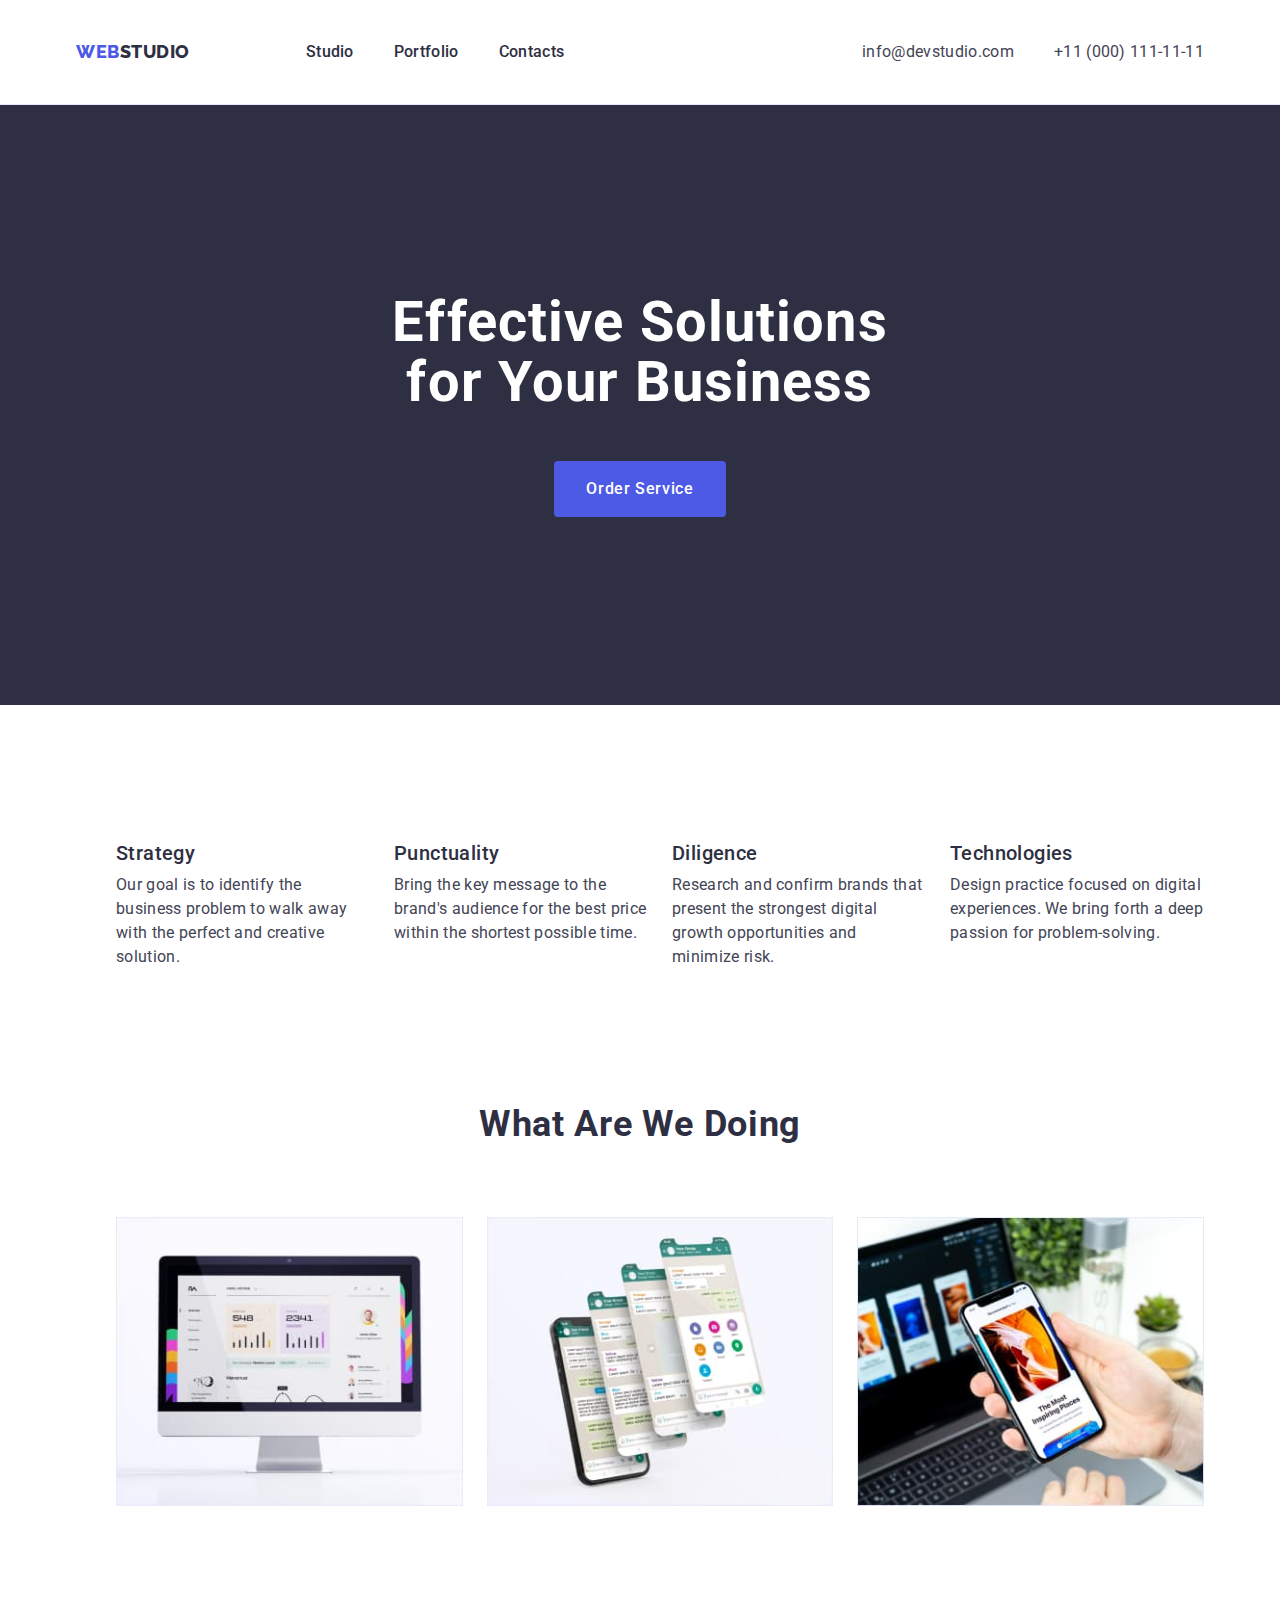
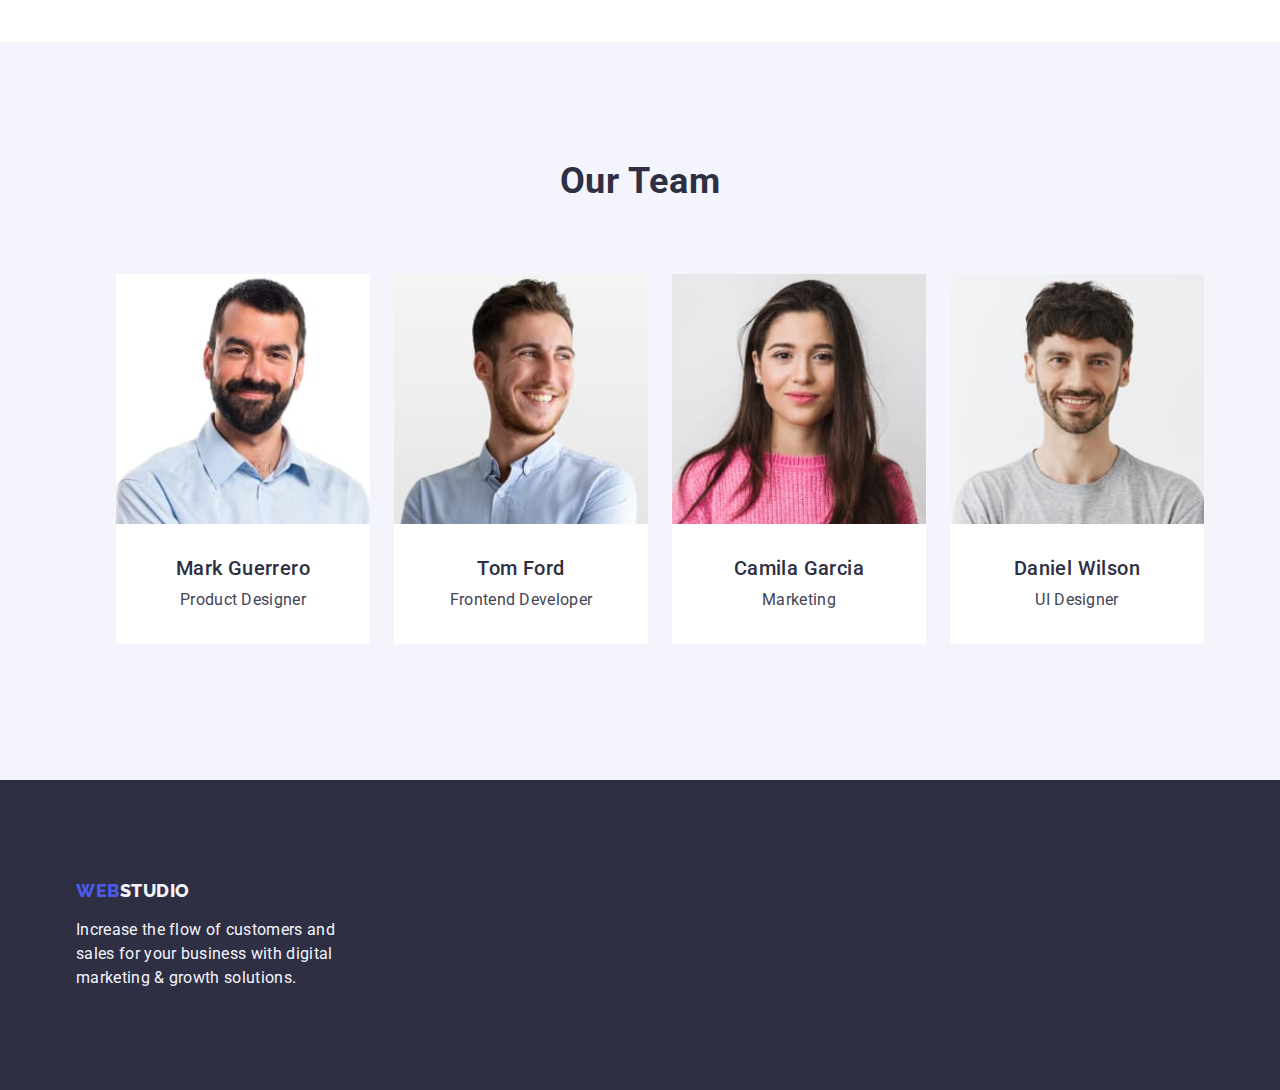
<file: index.html>
<!DOCTYPE html>
<html lang="en">
  <head>
    <meta charset="UTF-8" />
    <meta http-equiv="X-UA-Compatible" content="IE=edge" />
    <meta name="viewport" content="width=device-width, initial-scale=1.0" />
    <title>WebStudio</title>
    <link
      href="https://cdn.jsdelivr.net/npm/modern-normalize@2.0.0/modern-normalize.min.css"
      rel="stylesheet"
    />
    <link rel="stylesheet" href="./css/styles.css" />
    <link rel="preconnect" href="https://fonts.googleapis.com" />
    <link rel="preconnect" href="https://fonts.gstatic.com" crossorigin />
    <link
      href="https://fonts.googleapis.com/css2?family=Raleway:wght@800&display=swap"
      rel="stylesheet"
    />
    <link rel="preconnect" href="https://fonts.googleapis.com" />
    <link rel="preconnect" href="https://fonts.gstatic.com" crossorigin />
    <link
      href="https://fonts.googleapis.com/css2?family=Raleway:wght@800&family=Roboto&display=swap"
      rel="stylesheet"
    />
    <link rel="preconnect" href="https://fonts.googleapis.com" />
    <link rel="preconnect" href="https://fonts.gstatic.com" crossorigin />
    <link
      href="https://fonts.googleapis.com/css2?family=Raleway:wght@800&family=Roboto:wght@500&display=swap"
      rel="stylesheet"
    />
    <link rel="preconnect" href="https://fonts.googleapis.com" />
    <link rel="preconnect" href="https://fonts.gstatic.com" crossorigin />
    <link
      href="https://fonts.googleapis.com/css2?family=Raleway:wght@800&family=Roboto:wght@700&display=swap"
      rel="stylesheet"
    />
    <link rel="preconnect" href="https://fonts.googleapis.com" />
    <link rel="preconnect" href="https://fonts.gstatic.com" crossorigin />
    <link
      href="https://fonts.googleapis.com/css2?family=Raleway:wght@800&family=Roboto:wght@900&display=swap"
      rel="stylesheet"
    />
  </head>
  <body>
    <!-- header -->
    <header class="header">
      <div class="header-container container">
        <nav class="navigation">
          <a class="header-logo link" href="./index.html"
            >Web<span class="header-logo-span">Studio</span></a
          >
          <ul class="header-list list">
            <li>
              <a class="header-link link" href="./index.html">Studio</a>
            </li>
            <li>
              <a class="header-link link" href="./portfolio.html">Portfolio</a>
            </li>
            <li><a class="header-link link" href="">Contacts</a></li>
          </ul>
        </nav>
        <address class="address">
          <ul class="header-list-address list">
            <li>
              <a class="header-address link" href="mailto:info@devstudio.com"
                >info@devstudio.com</a
              >
            </li>
            <li>
              <a class="header-address link" href="tel:+110001111111"
                >+11 (000) 111-11-11</a
              >
            </li>
          </ul>
        </address>
      </div>
    </header>
    <main>
      <!-- section hero -->
      <section class="section-hero">
        <div class="container">
          <h1 class="hero-title">Effective Solutions for Your Business</h1>
          <button type="button" class="hero-buttom">Order Service</button>
        </div>
      </section>
      <!-- section 1 -->
      <section class="strategy-section">
        <div class="container">
          <h2 class="visually-hidden" hidden>section 2</h2>
          <ul class="strategy-list list">
            <li class="strategy-item">
              <h3 class="strategy-title title">Strategy</h3>
              <p class="text">
                Our goal is to identify the business problem to walk away with
                the perfect and creative solution.
              </p>
            </li>
            <li class="strategy-item">
              <h3 class="strategy-title title">Punctuality</h3>
              <p class="text">
                Bring the key message to the brand's audience for the best price
                within the shortest possible time.
              </p>
            </li>
            <li class="strategy-item">
              <h3 class="strategy-title title">Diligence</h3>
              <p class="text">
                Research and confirm brands that present the strongest digital
                growth opportunities and minimize risk.
              </p>
            </li>
            <li class="strategy-item">
              <h3 class="strategy-title title">Technologies</h3>
              <p class="text">
                Design practice focused on digital experiences. We bring forth a
                deep passion for problem-solving.
              </p>
            </li>
          </ul>
        </div>
      </section>
      <!-- section 2 -->
      <section class="section-img">
        <div class="container">
          <h2 class="subject">What are we doing</h2>
          <ul class="section-img-container list">
            <li class="section-img-items">
              <img
                src="./images/img1.jpg"
                alt="application on the computer"
                width="360"
                height="300"
              />
            </li>
            <li class="section-img-items">
              <img
                src="./images/img2.jpg"
                alt="multitasking apps on phone"
                width="360"
                height="300"
              />
            </li>
            <li class="section-img-items">
              <img
                src="./images/img3.jpg"
                alt="multiplatform"
                width="360"
                height="300"
              />
            </li>
          </ul>
        </div>
      </section>
      <!-- Section 3 -->
      <section class="section-team">
        <div class="container">
          <h2 class="subject-team">Our Team</h2>
          <ul class="section-team-container list">
            <li class="section-team-list">
              <img
                src="./images/img.jpg"
                alt="Mark Guerrero"
                width="264"
                height="260"
              />
              <div class="team-cards">
                <h3 class="heading">Mark Guerrero</h3>
                <p class="slogan">Product Designer</p>
              </div>
            </li>
            <li class="section-team-list">
              <img
                src="./images/img11.jpg"
                alt="Tom Ford"
                width="264"
                height="260"
              />
              <div class="team-cards">
                <h3 class="heading">Tom Ford</h3>
                <p class="slogan">Frontend Developer</p>
              </div>
            </li>
            <li class="section-team-list">
              <img
                src="./images/img22.jpg"
                alt="Camila Garcia"
                width="264"
                height="260"
              />
              <div class="team-cards">
                <h3 class="heading">Camila Garcia</h3>
                <p class="slogan">Marketing</p>
              </div>
            </li>
            <li class="section-team-list">
              <img
                src="./images/img33.jpg"
                alt="Daniel Wilson"
                width="264"
                height="260"
              />
              <div class="team-cards">
                <h3 class="heading">Daniel Wilson</h3>
                <p class="slogan">UI Designer</p>
              </div>
            </li>
          </ul>
        </div>
      </section>
    </main>
    <!-- footer -->
    <footer class="footer">
      <div class="container">
        <a class="header-logo footer-slogan link" href="./index.html"
          >Web<span class="footer-logo">Studio</span></a
        >
        <p class="footer-text">
          Increase the flow of customers and sales for your business with
          digital marketing & growth solutions.
        </p>
      </div>
    </footer>
  </body>
</html>
</file>
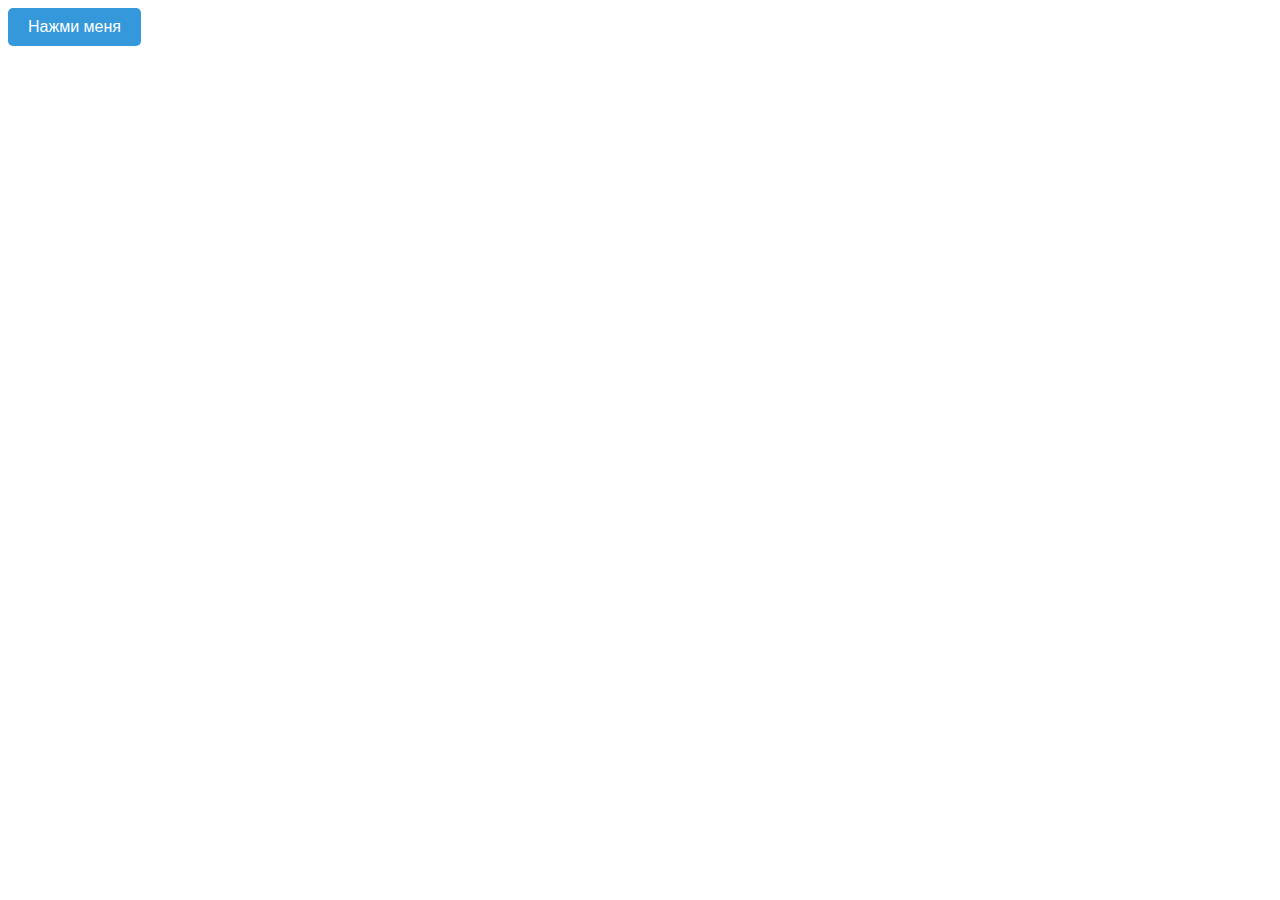
<file: js/index.html>
<!DOCTYPE html>
<html lang="en">
  <head>
    <meta charset="UTF-8" />
    <meta name="viewport" content="width=device-width, initial-scale=1.0" />
    <title>Document</title>
    <link rel="stylesheet" type="text/css" href="styles.css" />
  </head>
  <body>
    <button class="styled-button liquid-effect">Нажми меня</button>
    <script src="./qweqwe.js"></script>
  </body>
</html>
</file>
<file: css/styles.css>
:root {
  --iris-color: #4d5ae5;
  --ocean-color: #404bbf;
  --navi-blue-color: #2e2f42;
  --green-color: #31d0aa;
  --slate-color: #434455;
  --light-slate-color: #8e8f99;
  --cornflower-color: #e7e9fc;
  --cloud-color: #f4f4fd;
  --navi-blue-modal-color: #2e2f42;
  --gray-color: #2e2f42;
  --white-color: #ffffff;
  --dairy-color: #fcfcfc;
}
/*reset*/
h1,
h2,
h3,
h4,
h5,
h6,
p {
  margin: 0;
}
img {
  display: block;
  max-width: 100%;
  height: auto;
}
.list {
  list-style-type: none;
}
/* base styles */
body {
  background-color: var(--white-color);
  font-family: "Roboto", sans-serif;
  font-style: normal;
  color: var(--slate-color);
  font-size: 16px;
  line-height: 1.5;
  text-align: left;
  letter-spacing: 0.02em;
}
.container {
  width: 1158px;
  margin: 0 auto;
  padding-left: 15px;
  padding-right: 15px;
}
.header-container {
  align-items: center;
  display: flex;
  background: #ffffff;
}
.navigation {
  display: flex;
  align-items: center;
  padding: 24px 0;
}
.header-logo {
  font-family: "Raleway", sans-serif;
  text-transform: uppercase;
  font-size: 18px;
  line-height: 1.17;
  font-weight: 800;
  letter-spacing: 0.03em;
  color: var(--iris-color);
  margin-right: 76px;
  display: inline-block;
}
.link {
  text-decoration: none;
  cursor: pointer;
}
.header-logo-span {
  color: var(--navi-blue-color);
}
.header-link {
  font-weight: 500;
  font-size: 16px;
  line-height: 1.5;
  letter-spacing: 0.02em;
  color: var(--navi-blue-color);
  padding: 24px 0;
}
.header-list {
  display: flex;
  gap: 40px;
}
.header-list-address {
  display: flex;
  gap: 40px;
}
.header-link:hover {
  color: var(--ocean-color);
}
.header-link:focus {
  color: var(--ocean-color);
}
.address {
  font-size: 16px;
  line-height: 24px;
  letter-spacing: 0.02em;
  color: #434455;
}
address {
  font-style: normal;
  padding: 24px 0;
  margin-left: auto;
}
.header-address {
  font-size: 16px;
  line-height: 1.5;
  letter-spacing: 0.02em;
  color: var(--slate-color);
}
.header-address:focus {
  color: var(--ocean-color);
}
.header-address:hover {
  color: var(--ocean-color);
}
.footer {
  background-color: var(--navi-blue-color);
  padding-top: 100px;
  padding-bottom: 100px;
}
.footer-logo {
  color: var(--cloud-color);
}
.footer-slogan {
  margin-bottom: 17.5px;
}
.footer-text {
  line-height: 1.5;
  color: var(--cloud-color);
  letter-spacing: 0.02em;
  max-width: 264px;
}
.section-hero {
  background-color: var(--navi-blue-color);
  text-align: center;
  padding: 188px 0;
}
.hero-title {
  color: var(--white-color);
  text-align: center;
  font-weight: 700;
  font-size: 56px;
  line-height: 1.07;
  letter-spacing: 0.02em;
  max-width: 496px;
  margin: 0 auto;
}
.hero-buttom {
  cursor: pointer;
  color: var(--white-color);
  background-color: var(--iris-color);
  border: none;
  border-radius: 4px;
  font-family: "Roboto", sans-serif;
  font-weight: 500;
  font-size: 16px;
  line-height: 1.5;
  letter-spacing: 0.04em;
  padding: 16px 32px;
  margin: 48px auto 0 auto;
  display: block;
  min-width: 169px;
}
.visually-hidden {
  position: absolute;
  width: 1px;
  height: 1px;
  margin: -1px;
  border: 0;
  padding: 0;
  white-space: nowrap;
  clip-path: inset(100%);
  clip: rect(0 0 0 0);
  overflow: hidden;
}
.strategy-item {
  width: calc((100% - 72px) / 4);
}
.strategy-title {
  margin-bottom: 8px;
}
.hero-buttom:hover {
  background-color: var(--ocean-color);
}
.hero-buttom:focus {
  background-color: var(--ocean-color);
}
.strategy-section {
  padding: 120px 0;
}
.strategy-list {
  display: flex;
  gap: 24px;
}
.title {
  font-weight: 500;
  font-size: 20px;
  line-height: 1.2;
  letter-spacing: 0.02em;
  color: var(--navi-blue-color);
}
.text {
  font-size: 16px;
  line-height: 1.5;
  letter-spacing: 0.02em;
  color: var(--slate-color);
}
.subject {
  font-weight: 700;
  font-size: 36px;
  line-height: 1.11;
  text-align: center;
  letter-spacing: 0.02em;
  text-transform: capitalize;
  color: var(--navi-blue-color);
  margin-bottom: 72px;
}
.subject-team {
  font-weight: 700;
  font-size: 36px;
  line-height: 1.11;
  text-align: center;
  letter-spacing: 0.02em;
  text-transform: capitalize;
  color: var(--navi-blue-color);
  margin-bottom: 72px;
}
.section-team {
  background-color: var(--cloud-color);
  text-align: center;
  padding: 120px 0;
}
.heading {
  font-weight: 500;
  font-size: 20px;
  line-height: 1.2;
  text-align: center;
  letter-spacing: 0.02em;
  color: var(--navi-blue-color);
  margin-bottom: 8px;
}
.slogan {
  font-size: 16px;
  line-height: 1.5;
  letter-spacing: 0.02em;
  color: var(--slate-color);
  text-align: center;
}
.section-team-list {
  background-color: var(--white-color);
  border-radius: 0px 0px 4px 4px;
}
.team-cards {
  padding: 32px 16px;
}
.section-img {
  text-align: center;
  padding-bottom: 120px;
}
.section-img-container {
  display: flex;
  gap: 24px;
}
.section-img > img {
  border: 1px solid var(--cornflower-color);
}
.partfplio-button {
  font-family: "Roboto", sans-serif;
  font-weight: 500;
  font-size: 16px;
  line-height: 1.5;
  letter-spacing: 0.04em;
  color: var(--iris-color);
  background-color: var(--cloud-color);
  cursor: pointer;
  padding: 12px 24px;
  border: 1px solid #e7e9fc;
  border-radius: 4px;
}
.partfplio-button:hover {
  color: var(--white-color);
  background-color: var(--ocean-color);
  border: 1px solid transparent;
}
.partfplio-button:focus {
  color: var(--white-color);
  background-color: var(--ocean-color);
  border: 1px solid transparent;
}
.section-team-container {
  display: flex;
  gap: 24px;
}
.partfolio-container {
  display: flex;
  justify-content: center;
  gap: 24px;
  margin-bottom: 72px;
}
.img-container-partfolio {
  display: flex;
  flex-wrap: wrap;

  flex-wrap: wrap;
  column-gap: 24px;
  row-gap: 48px;
}
.card-content {
  padding: 32px 16px;
  border: 1px solid var(--cornflower-color);
  border-top: none;
}
.header {
  border-bottom: 1px solid #e7e9fc;
}
.section-img-items {
  width: calc((100% - 48px) / 3);
}
.partfolio-section {
  padding-top: 96px;
  padding-bottom: 120px;
}
.card-content-title {
  margin-bottom: 8px;
}
</file>
<file: js/styles.css>
.styled-button {
  padding: 10px 20px;
  background-color: #3498db;
  color: white;
  border: none;
  border-radius: 5px;
  font-size: 16px;
  cursor: pointer;
  transition: background-color 0.3s ease;
}

.styled-button:hover {
  background-color: #2980b9;
}
.styled-button {
  padding: 10px 20px;
  background-color: #3498db;
  color: white;
  border: none;
  border-radius: 5px;
  font-size: 16px;
  cursor: pointer;
  color: red;
  transition: background-color 0.3s ease;
}

.styled-button:hover {
  background-color: #2980b9;
}
.styled-button {
  padding: 10px 20px;
  background-color: #3498db;
  color: white;
  border: none;
  border-radius: 5px;
  font-size: 16px;
  cursor: pointer;
  transition: background-color 0.3s ease;
}

.styled-button:hover {
  background-color: #2980b9;
}
.styled-button {
  padding: 10px 20px;
  background-color: #3498db;
  color: white;
  border: none;
  border-radius: 5px;
  font-size: 16px;
  cursor: pointer;
  transition: background-color 0.3s ease;
}

.styled-button:hover {
  background-color: #2980b9;
}
.styled-button {
  padding: 10px 20px;
  background-color: #3498db;
  color: white;
  border: none;
  border-radius: 5px;
  font-size: 16px;
  cursor: pointer;
  transition: background-color 0.3s ease;
}

.styled-button:hover {
  background-color: #2980b9;
}
.styled-button {
  padding: 10px 20px;
  background-color: #3498db;
  color: white;
  border: none;
  border-radius: 5px;
  font-size: 16px;
  cursor: pointer;
  transition: background-color 0.3s ease;
}

.styled-button:hover {
  background-color: #2980b9;
}
.styled-button {
  padding: 10px 20px;
  background-color: #3498db;
  color: white;
  border: none;
  border-radius: 5px;
  font-size: 16px;
  cursor: pointer;
  transition: background-color 0.3s ease;
}

.styled-button:hover {
  background-color: #2980b9;
}
.styled-button {
  padding: 10px 20px;
  background-color: #3498db;
  color: white;
  border: none;
  border-radius: 5px;
  font-size: 16px;
  cursor: pointer;
  transition: background-color 0.3s ease;
}

.styled-button:hover {
  background-color: #2980b9;
}
.styled-button {
  padding: 10px 20px;
  background-color: #3498db;
  color: white;
  border: none;
  border-radius: 5px;
  font-size: 16px;
  cursor: pointer;
  transition: background-color 0.3s ease;
}

.styled-button:hover {
  background-color: #2980b9;
}
.styled-button {
  padding: 10px 20px;
  background-color: #3498db;
  color: white;
  border: none;
  border-radius: 5px;
  font-size: 16px;
  cursor: pointer;
  transition: background-color 0.3s ease;
}

.styled-button:hover {
  background-color: #2980b9;
}
м.styled-button {
  padding: 10px 20px;
  background-color: #3498db;
  color: white;
  border: none;
  border-radius: 5px;
  font-size: 16px;
  cursor: pointer;
  transition: background-color 0.3s ease;
}

.styled-button:hover {
  background-color: #2980b9;
}
.styled-button {
  padding: 10px 20px;
  background-color: #3498db;
  color: white;
  border: none;
  border-radius: 5px;
  font-size: 16px;
  cursor: pointer;
  transition: background-color 0.3s ease;
}

.styled-button:hover {
  background-color: #2980b9;
}
</file>
